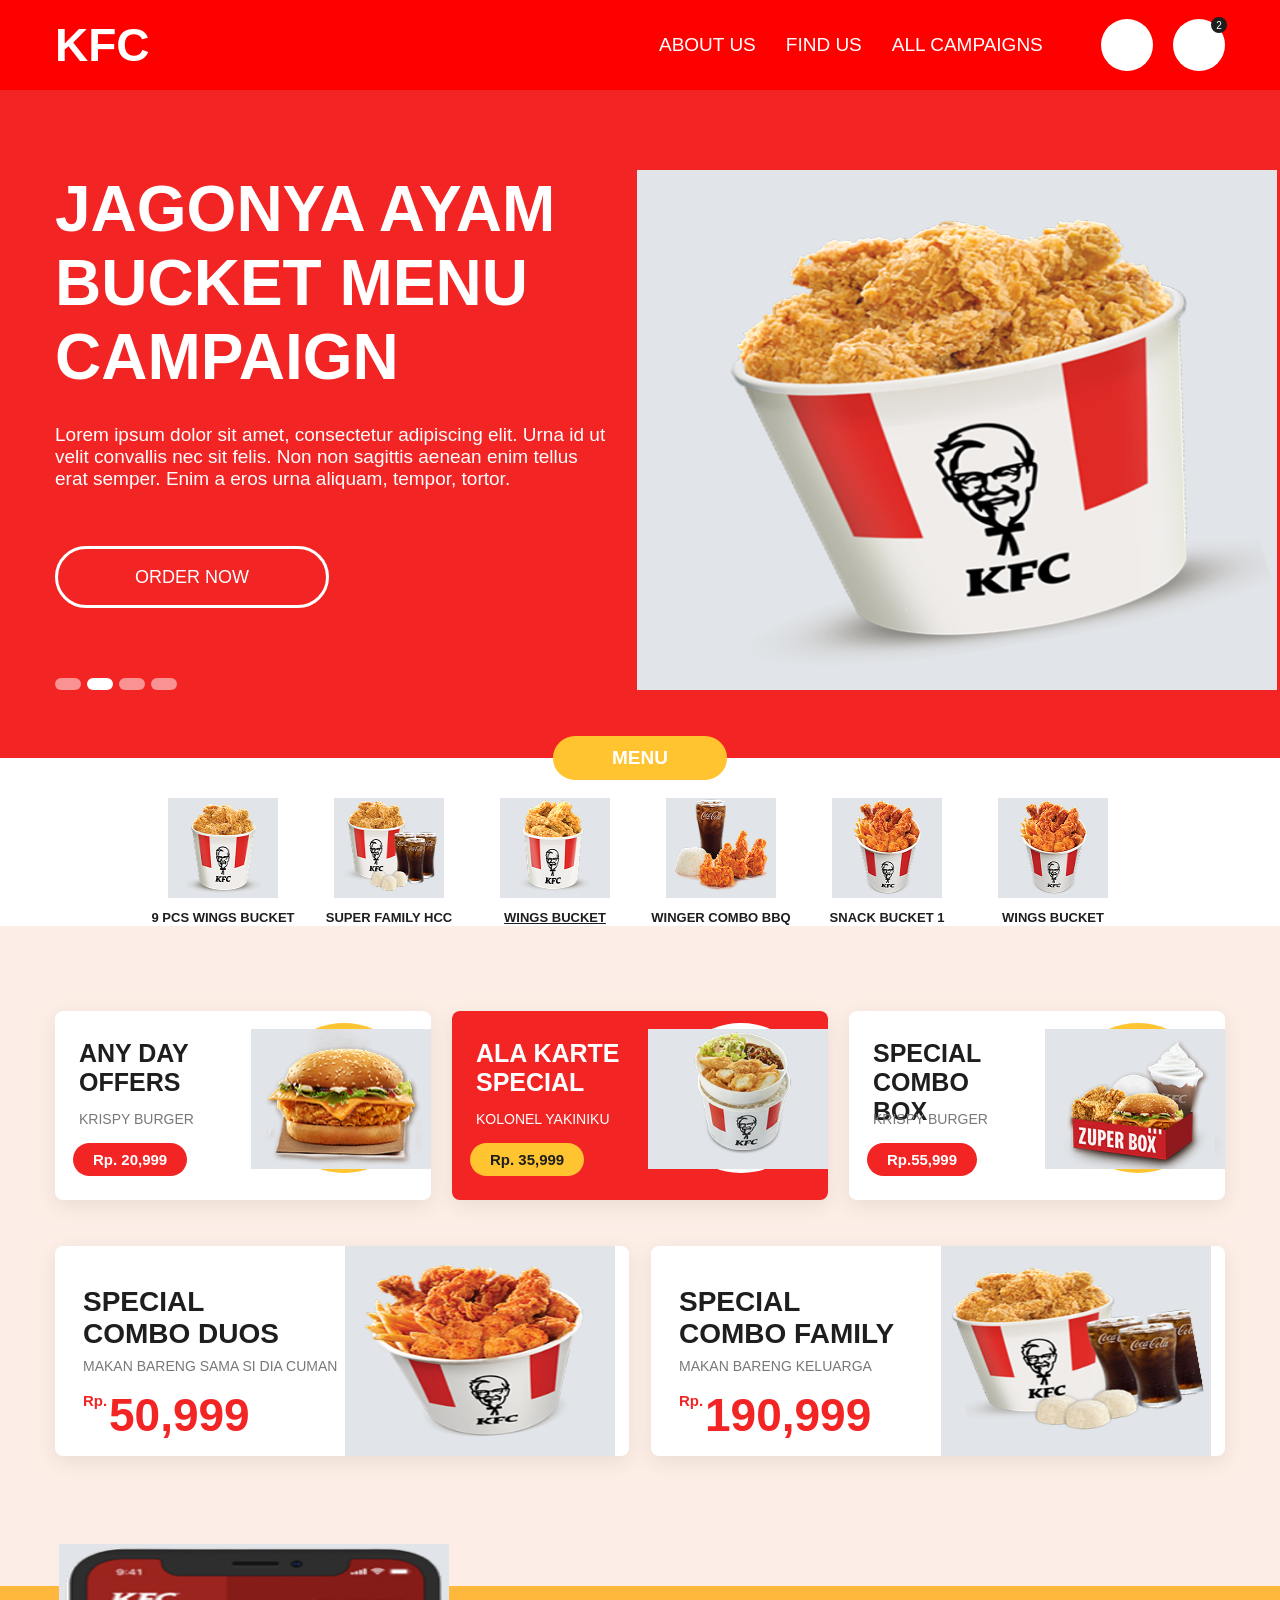
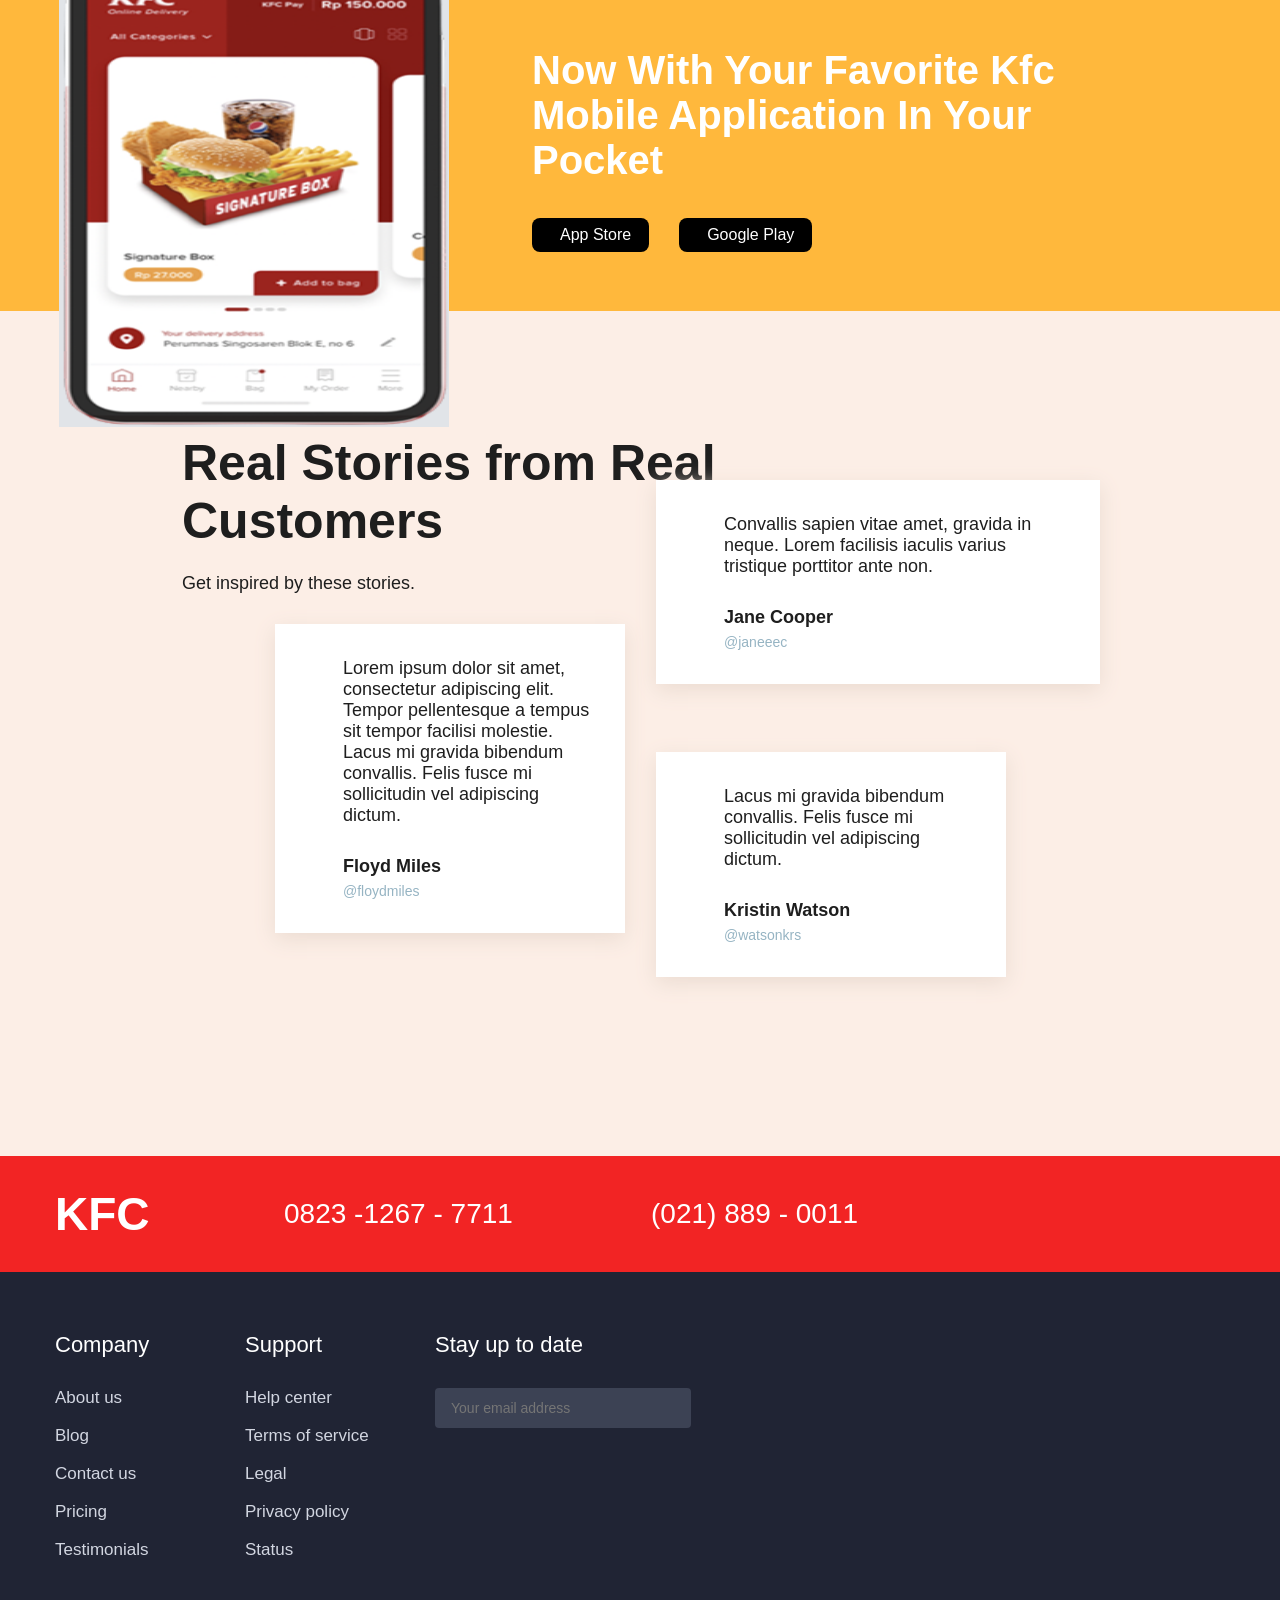
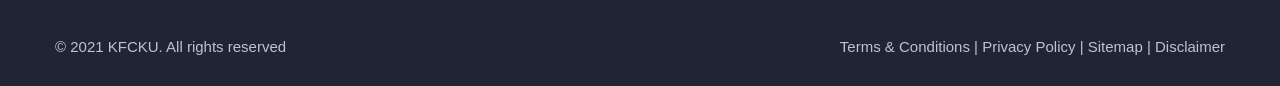
<file: index.html>
<!DOCTYPE html>
<html lang="en">
<head>
    <meta charset="UTF-8">
    <meta name="viewport" content="width=device-width, initial-scale=1.0">
    <title>Document</title>
    <link rel="stylesheet" href="style.css">
</head>
<body>
 <div class="header">
    <div class="nav">
        <div class="logo">KFC</div>
        <div class="menu">
            <a href="#">ABOUT US</a>
            <a href="#">FIND US</a>
            <a href="#">ALL CAMPAIGNS</a>
        </div>
        <div class="icons">
            <div class="round"><i class="far fa-user"></i></div>
            <div class="round">
                <i class="fas fa-shopping-basket"></i>
                <div class="badge">2</div>
            </div>
        </div>
    </div>
</div>   
<div class="top">
    <div class="hero">
        <h1 class="h-title">JAGONYA AYAM BUCKET MENU CAMPAIGN</h1>
        <p class="h-desc">Lorem ipsum dolor sit amet, consectetur adipiscing elit. Urna id ut velit convallis nec sit felis. Non non sagittis aenean enim tellus erat semper. Enim a eros urna aliquam, tempor, tortor.</p>
        <a class="order" href="#">ORDER NOW</a>
        <div class="dots">
            <div class="dot"></div>
            <div class="dot on"></div>
            <div class="dot"></div>
            <div class="dot"></div>
        </div>
        <div class="price">
            <p class="rp">RP</p>
            <p class="amount">79.999</p>
        </div>
        <img class="bucket" src="./image 2 (1).png" alt="KFC chicken bucket with fries">
    </div>
</div>
<div class="strip">
    <div class="strip-box">
        <a class="pill" href="#">MENU</a>
        <i class="fas fa-chevron-left strip-arrow left"></i>
        <div class="strip-items">
            <div class="strip-item">
                <img class="strip-img" src="./image 11.png" alt="9 PCS WINGS BUCKET">
                <p class="strip-name">9 PCS WINGS BUCKET</p>
            </div>
            <div class="strip-item">
                <img class="strip-img" src="./image 12.png" alt="SUPER FAMILY HCC">
                <p class="strip-name">SUPER FAMILY HCC</p>
            </div>
            <div class="strip-item">
                <img class="strip-img" src="./image 13.png" alt="WINGS BUCKET">
                <p class="strip-name active">WINGS BUCKET</p>
            </div>
            <div class="strip-item">
                <img class="strip-img" src="./image 14.png" alt="WINGER COMBO BBQ">
                <p class="strip-name">WINGER COMBO BBQ</p>
            </div>
            <div class="strip-item">
                <img class="strip-img" src="./image 15.png" alt="SNACK BUCKET 1">
                <p class="strip-name">SNACK BUCKET 1</p>
            </div>
            <div class="strip-item">
                <img class="strip-img" src="./image 16.png" alt="WINGS BUCKET">
                <p class="strip-name">WINGS BUCKET</p>
            </div>
        </div>
        <i class="fas fa-chevron-right strip-arrow right"></i>
    </div>
</div>
<div class="offers">
    <div class="box">
        <div class="offer small p1">
            <div class="o-circle"></div>
            <img class="o-img" src="./image 17.png" alt="Krispy burger">
            <p class="o-title">ANY DAY OFFERS</p>
            <p class="o-sub">KRISPY BURGER</p>
            <p class="o-price">Rp. 20,999</p>
        </div>
        <div class="offer small red p2">
            <div class="o-circle white"></div>
            <img class="o-img" src="./image 18.png" alt="Kolonel Yakiniku">
            <p class="o-title">ALA KARTE SPECIAL</p>
            <p class="o-sub">KOLONEL YAKINIKU</p>
            <p class="o-price">Rp. 35,999</p>
        </div>
        <div class="offer small p3">
            <div class="o-circle"></div>
            <img class="o-img" src="./image 19.png" alt="Zuper box">
            <p class="o-title">SPECIAL COMBO BOX</p>
            <p class="o-sub">KRISPY BURGER</p>
            <p class="o-price">Rp.55,999</p>
        </div>
        <div class="offer big p4">
            <div class="o-circle"></div>
            <img class="o-img" src="./image 21.png" alt="Special combo duos">
            <p class="o-title">SPECIAL COMBO DUOS</p>
            <p class="o-sub">MAKAN BARENG SAMA SI DIA CUMAN</p>
            <p class="o-rp">Rp.</p>
            <p class="o-big">50,999</p>
        </div>
        <div class="offer big p5">
            <div class="o-circle"></div>
            <img class="o-img" src="./image 27.png" alt="Special combo family">
            <p class="o-title">SPECIAL COMBO FAMILY</p>
            <p class="o-sub">MAKAN BARENG KELUARGA</p>
            <p class="o-rp">Rp.</p>
            <p class="o-big">190,999</p>
        </div>
    </div>
</div>
<div class="app">
    <div class="app-box">
        <img class="phones" src="./Screen Shot 2021-11-23 at 19.57 1.png" alt="KFC mobile application">
        <p class="app-title">Now With Your Favorite Kfc Mobile Application In Your Pocket</p>
        <div class="stores">
            <a class="store" href="#"><i class="fab fa-apple"></i>App Store</a>
            <a class="store" href="#"><i class="fab fa-google-play"></i>Google Play</a>
        </div>
    </div>
</div>
<div class="stories">
    <div class="box">
        <h2 class="s-title">Real Stories from Real Customers</h2>
        <p class="s-sub">Get inspired by these stories.</p>
        <div class="story s1">
            <i class="fas fa-quote-left"></i>
            <p class="s-text">Lorem ipsum dolor sit amet, consectetur adipiscing elit. Tempor pellentesque a tempus sit tempor facilisi molestie. Lacus mi gravida bibendum convallis. Felis fusce mi sollicitudin vel adipiscing dictum.</p>
            <p class="s-name">Floyd Miles</p>
            <p class="s-handle">@floydmiles</p>
        </div>
        <div class="story s2">
            <i class="fas fa-quote-left"></i>
            <p class="s-text">Convallis sapien vitae amet, gravida in neque. Lorem facilisis iaculis varius tristique porttitor ante non.</p>
            <p class="s-name">Jane Cooper</p>
            <p class="s-handle">@janeeec</p>
        </div>
        <div class="story s3">
            <i class="fas fa-quote-left"></i>
            <p class="s-text">Lacus mi gravida bibendum convallis. Felis fusce mi sollicitudin vel adipiscing dictum.</p>
            <p class="s-name">Kristin Watson</p>
            <p class="s-handle">@watsonkrs</p>
        </div>
    </div>
</div>
<div class="contact">
    <div class="cbox">
        <div class="c-logo">KFC</div>
        <div class="c-item first"><i class="fab fa-whatsapp"></i>0823 -1267 - 7711</div>
        <div class="c-item"><i class="fas fa-phone"></i>(021) 889 - 0011</div>
        <div class="c-social">
            <i class="fab fa-facebook-square"></i>
            <i class="fab fa-twitter"></i>
            <i class="fab fa-instagram"></i>
        </div>
    </div>
</div>
<div class="footer">
    <div class="box">
        <div class="f-cols">
            <div class="f-col">
                <p class="f-title">Company</p>
                <p class="f-link first">About us</p>
                <p class="f-link">Blog</p>
                <p class="f-link">Contact us</p>
                <p class="f-link">Pricing</p>
                <p class="f-link">Testimonials</p>
            </div>
            <div class="f-col">
                <p class="f-title">Support</p>
                <p class="f-link first">Help center</p>
                <p class="f-link">Terms of service</p>
                <p class="f-link">Legal</p>
                <p class="f-link">Privacy policy</p>
                <p class="f-link">Status</p>
            </div>
            <div class="f-col">
                <p class="f-title">Stay up to date</p>
                <div class="f-form">
                    <input class="f-input" type="email" placeholder="Your email address">
                    <i class="far fa-paper-plane f-send"></i>
                </div>
            </div>
        </div>
        <div class="f-bottom">
            <p>© 2021 KFCKU. All rights reserved</p>
            <p>Terms &amp; Conditions | Privacy Policy | Sitemap | Disclaimer</p>
        </div>
    </div>
</div>
</body>
</html>
</file>
<file: style.css>
*{
    margin: 0px;
    padding: 0px;
}
body{
    background-color: white;
    font-family: Arial, Helvetica, sans-serif;
    font-size: 17px;
    color: rgb(30, 30, 30);
}
img{
    display: block;
    background-color: rgb(225, 228, 232);
}
a{
    color: rgb(30, 30, 30);
    text-decoration: none;
}
.box{
    position: relative;
    width: 1170px;
    margin: 0px auto;
}
.header{
    position: absolute;
    top: 0px;
    left: 0px;
    width: 100%;
    height: 90px;
    background-color: red;
}
.nav{
    display: flex;
    align-items: center;
    width: 1170px;
    height: 90px;
    margin: 0px auto;
}
.logo{
    width: 604px;
    font-size: 46px;
    font-weight: bold;
    color: white;
}
.menu{
    display: flex;
    width: 420px;
}
.menu a{
    margin-right: 30px;
    font-size: 19px;
    color: white;
}
.icons{
    display: flex;
    align-items: center;
    margin-left: auto;
}
.round{
    position: relative;
    display: flex;
    justify-content: center;
    align-items: center;
    width: 52px;
    height: 52px;
    margin-left: 20px;
    border-radius: 50%;
    background-color: white;
    font-size: 22px;
    color: rgb(242, 36, 36);
}
.badge{
    position: absolute;
    top: -2px;
    left: 38px;
    display: flex;
    justify-content: center;
    align-items: center;
    width: 16px;
    height: 16px;
    border-radius: 50%;
    background-color: rgb(30, 30, 30);
    font-size: 10px;
    color: white;
}
.top{
    height: 758px;
    background-color: rgb(242, 36, 36);
}
.hero{
    position: relative;
    width: 1170px;
    margin: 0px auto;
}
.h-title{
    position: absolute;
    top: 172px;
    left: 0px;
    width: 660px;
    font-size: 64px;
    font-weight: bold;
    color: white;
}
.h-desc{
    position: absolute;
    top: 424px;
    left: 0px;
    width: 560px;
    font-size: 19px;
    color: white;
}
.order{
    position: absolute;
    top: 546px;
    left: 0px;
    display: flex;
    justify-content: center;
    align-items: center;
    width: 268px;
    height: 56px;
    border: 3px solid white;
    border-radius: 40px;
    font-size: 18px;
    color: white;
}
.dots{
    position: absolute;
    top: 678px;
    left: 0px;
    display: flex;
}
.dot{
    width: 26px;
    height: 12px;
    margin-right: 6px;
    border-radius: 6px;
    background-color: rgba(255, 255, 255, 0.5);
}
.dot.on{
    background-color: white;
}
.price{
    position: absolute;
    top: 194px;
    left: 940px;
    width: 188px;
    height: 150px;
    padding-top: 38px;
    border: 2px dashed rgb(240, 200, 200);
    border-radius: 50%;
    background-color: white;
    text-align: center;
    color: rgb(242, 36, 36);
}
.rp{
    font-size: 20px;
    font-weight: bold;
}
.amount{
    font-size: 54px;
    font-weight: bold;
}
.bucket{
    position: absolute;
    top: 170px;
    left: 582px;
    width: 640px;
    height: 520px;
}
.strip{
    height: 168px;
    background-color: white;
}
.strip-box{
    position: relative;
    width: 1170px;
    margin: 0px auto;
}
.pill{
    position: absolute;
    top: -22px;
    left: 498px;
    display: flex;
    justify-content: center;
    align-items: center;
    width: 174px;
    height: 44px;
    border-radius: 22px;
    background-color: rgb(255, 196, 48);
    font-size: 19px;
    font-weight: bold;
    color: white;
}
.strip-items{
    display: flex;
    margin-left: 85px;
    padding-top: 40px;
}
.strip-item{
    width: 166px;
    text-align: center;
}
.strip-img{
    width: 110px;
    height: 100px;
    margin: 0px auto;
}
.strip-name{
    margin-top: 12px;
    font-size: 13px;
    font-weight: bold;
}
.strip-name.active{
    text-decoration: underline;
}
.strip-arrow{
    position: absolute;
    top: 80px;
    font-size: 26px;
    color: rgb(242, 36, 36);
}
.strip-arrow.left{
    left: 22px;
}
.strip-arrow.right{
    left: 1147px;
}
.offers{
    height: 660px;
    background-color: rgb(252, 238, 230);
}
.offer{
    position: absolute;
    border-radius: 8px;
    background-color: white;
    box-shadow: 0px 6px 20px rgb(235, 220, 210);
}
.offer.small{
    width: 376px;
    height: 189px;
}
.offer.big{
    width: 574px;
    height: 210px;
}
.offer.red{
    background-color: rgb(242, 36, 36);
    color: white;
}
.p1{
    top: 85px;
    left: 0px;
}
.p2{
    top: 85px;
    left: 397px;
}
.p3{
    top: 85px;
    left: 794px;
}
.p4{
    top: 320px;
    left: 0px;
}
.p5{
    top: 320px;
    left: 596px;
}
.o-circle{
    position: absolute;
    top: 12px;
    left: 214px;
    width: 150px;
    height: 150px;
    border-radius: 50%;
    background-color: rgb(255, 196, 48);
}
.o-circle.white{
    background-color: white;
}
.o-img{
    position: absolute;
    top: 18px;
    left: 196px;
    width: 180px;
    height: 140px;
}
.o-title{
    position: absolute;
    top: 28px;
    left: 24px;
    width: 150px;
    font-size: 25px;
    font-weight: bold;
}
.o-sub{
    position: absolute;
    top: 100px;
    left: 24px;
    font-size: 14px;
    color: rgb(120, 120, 120);
}
.offer.red .o-sub{
    color: white;
}
.o-price{
    position: absolute;
    top: 132px;
    left: 18px;
    padding: 8px 20px;
    border-radius: 20px;
    background-color: rgb(242, 36, 36);
    font-size: 15px;
    font-weight: bold;
    color: white;
}
.offer.red .o-price{
    background-color: rgb(255, 196, 48);
    color: rgb(30, 30, 30);
}
.big .o-circle{
    left: 390px;
    top: 30px;
}
.big .o-img{
    left: 290px;
    top: 0px;
    width: 270px;
    height: 210px;
}
.big .o-title{
    top: 40px;
    left: 28px;
    width: 220px;
    font-size: 28px;
}
.big .o-sub{
    top: 112px;
    left: 28px;
}
.o-rp{
    position: absolute;
    top: 146px;
    left: 28px;
    font-size: 15px;
    font-weight: bold;
    color: rgb(242, 36, 36);
}
.o-big{
    position: absolute;
    top: 142px;
    left: 54px;
    font-size: 46px;
    font-weight: bold;
    color: rgb(242, 36, 36);
}
.app{
    height: 325px;
    background-color: rgb(255, 184, 60);
}
.app-box{
    position: relative;
    width: 1170px;
    margin: 0px auto;
}
.phones{
    position: absolute;
    top: -42px;
    left: 4px;
    width: 390px;
    height: 483px;
}
.app-title{
    position: absolute;
    top: 62px;
    left: 477px;
    width: 540px;
    font-size: 40px;
    font-weight: bold;
    color: white;
}
.stores{
    position: absolute;
    top: 232px;
    left: 477px;
    display: flex;
}
.store{
    display: flex;
    align-items: center;
    margin-right: 30px;
    padding: 8px 18px;
    border-radius: 8px;
    background-color: black;
    font-size: 16px;
    color: white;
}
.store i{
    margin-right: 10px;
    font-size: 26px;
}
.stories{
    height: 845px;
    background-color: rgb(252, 238, 230);
}
.s-title{
    position: absolute;
    top: 123px;
    left: 127px;
    width: 560px;
    font-size: 50px;
    font-weight: bold;
}
.s-sub{
    position: absolute;
    top: 262px;
    left: 127px;
    font-size: 18px;
}
.story{
    position: absolute;
    padding: 34px;
    background-color: white;
    box-shadow: 0px 6px 20px rgb(235, 220, 210);
}
.story i{
    position: absolute;
    top: 32px;
    left: 30px;
    font-size: 20px;
    color: rgb(185, 225, 235);
}
.s1{
    top: 313px;
    left: 220px;
    width: 282px;
}
.s2{
    top: 169px;
    left: 601px;
    width: 376px;
}
.s3{
    top: 441px;
    left: 601px;
    width: 282px;
}
.s-text{
    padding-left: 34px;
    font-size: 18px;
}
.s-name{
    margin-top: 30px;
    padding-left: 34px;
    font-size: 18px;
    font-weight: bold;
}
.s-handle{
    margin-top: 6px;
    padding-left: 34px;
    font-size: 14px;
    color: rgb(150, 180, 195);
}
.contact{
    height: 116px;
    background-color: rgb(242, 36, 36);
}
.cbox{
    display: flex;
    align-items: center;
    width: 1170px;
    height: 116px;
    margin: 0px auto;
}
.c-logo{
    width: 215px;
    font-size: 46px;
    font-weight: bold;
    color: white;
}
.c-item{
    display: flex;
    align-items: center;
    width: 341px;
    font-size: 28px;
    color: white;
}
.c-item.first{
    width: 367px;
}
.c-item i{
    margin-right: 14px;
    font-size: 40px;
}
.c-social{
    display: flex;
    margin-left: auto;
}
.c-social i{
    margin-left: 46px;
    font-size: 36px;
    color: white;
}
.footer{
    height: 414px;
    background-color: rgb(32, 36, 52);
    color: white;
    background-image: url("C:\Users\user\Downloads\image 32.png");
}
.f-cols{
    display: flex;
    padding-top: 60px;
}
.f-col{
    width: 190px;
}
.f-title{
    font-size: 22px;
    color: white;
}
.f-link{
    margin-top: 18px;
    font-size: 17px;
    color: rgb(210, 214, 225);
}
.f-link.first{
    margin-top: 30px;
}
.f-form{
    position: relative;
    width: 256px;
    margin-top: 30px;
}
.f-input{
    width: 224px;
    height: 40px;
    padding: 0px 16px;
    border: none;
    border-radius: 4px;
    background-color: rgb(60, 66, 84);
    font-size: 14px;
    color: white;
}
.f-send{
    position: absolute;
    top: 12px;
    left: 226px;
    font-size: 16px;
    color: white;
}
.f-bottom{
    position: absolute;
    top: 366px;
    left: 0px;
    display: flex;
    justify-content: space-between;
    width: 1170px;
    font-size: 15px;
    color: rgb(190, 195, 210);
}
</file>
